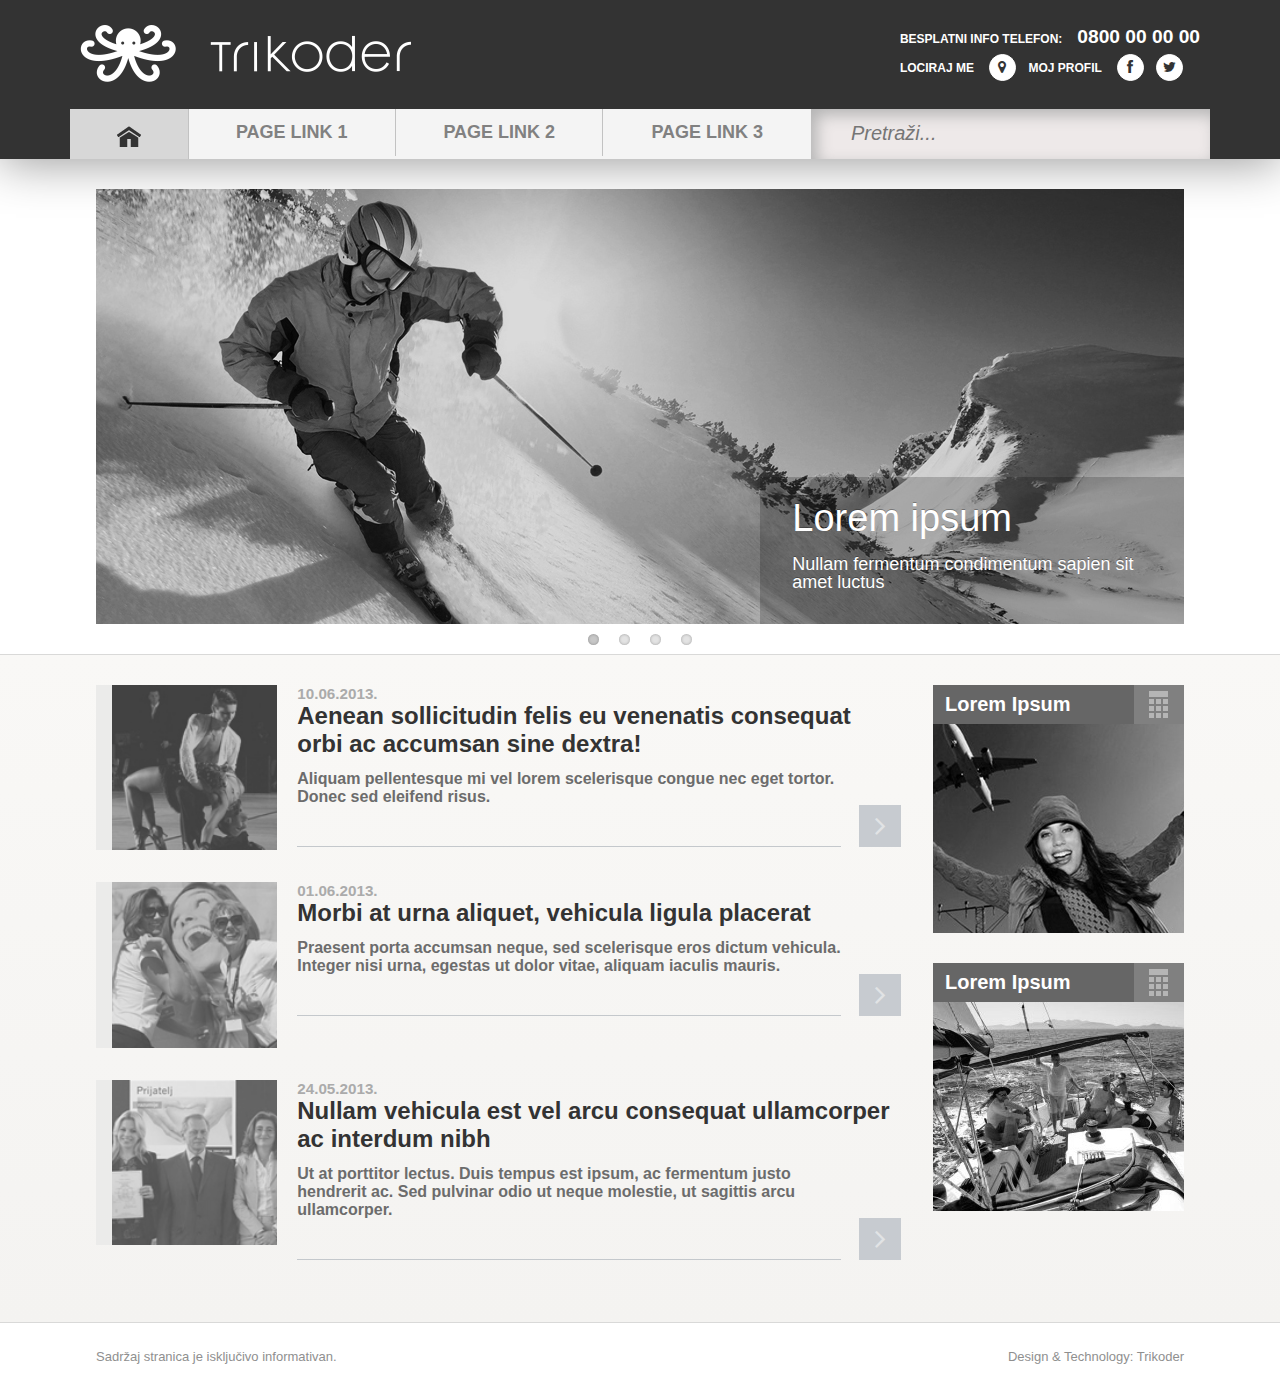
<file: index.html>
﻿<!DOCTYPE html>
<html xmlns="http://www.w3.org/1999/xhtml">
<head>
<meta charset="utf-8"/>
<meta name="viewport" content="width=device-width, initial-scale=1.0, maximum-scale=1.0, user-scalable=0"/>
<!--============================== CSS ================================-->
<!-- Main css-->
<link rel="stylesheet" type="text/css" href="css/style.css" media="screen" />
<!-- Flexslider css-->
<link rel="stylesheet" href="css/flexslider.css" type="text/css">
<!-- Responsive css-->
<link rel="stylesheet" type="text/css" href="css/rwd.css" media="screen" />
<!-- Icon font css-->
<link rel="stylesheet" href="css/font-awesome/css/font-awesome.min.css">
<!--============================== JS ================================-->
<script type="text/javascript" src="http://code.jquery.com/jquery-1.9.1.js"></script>
<!-- Flexslider js -->
<script src="js/jquery.flexslider.js"></script>
</head>

<body>
<div class="swipe">
	<div class="main">
		<div id="sidebar">
			<div class="search">
				<div class="search-inner">
					<input type="text" id="search_input" class="search_input" placeholder="Pretraži..." />
				</div>
			</div>
			<ul>
				<li><a href="index.html">HOME</a></li>
				<li><a href="index.html">PAGE LINK 1</a></li>
				<li><a href="index.html">PAGE LINK 2</a></li>
				<li><a href="index.html">PAGE LINK 3</a></li>
			</ul>
			<div id="swipe-aside">
				<article class="article aside">
					<h1 class="sidebar-title">Lorem Ipsum <a class="sidebar-icon" href=""><i class="icon"></i></a></h1>
					<figure class="sidebar-image">
						<a href="index.html">
							<img src="images/sidebar/img01.jpg" />
						</a>
					</figure>
				</article>
				<article class="article aside">
					<h1 class="sidebar-title">Lorem Ipsum <a class="sidebar-icon" href=""><i class="icon"></i></a></h1>
					<figure class="sidebar-image">
						<a href="index.html">
							<img src="images/sidebar/img02.jpg" />
						</a>
					</figure>
				</article>			
			</div>
		</div>
		<!-- Header -->
		<header class="header">
			<div class="container header-main clearfix">
				<a href="#" data-toggle=".swipe" id="sidebar-toggle">
					<i class="fa fa-bars fa-2x"></i>
				</a>
				<div class="logo">
					<a href="index.html">
						<img src="images/logo.png">
					</a>
				</div>
				<div class="contact-info">
					<h2>BESPLATNI INFO TELEFON:<span class="tel">&nbsp;0800 00 00 00</span></h2>
					<ul>
						<li>
							<span class="social-text">LOCIRAJ ME</span>
							<a class="social-radius" href="lokacija.html"><i class="fa fa-map-marker"></i></a>					
						</li>
						<li>
							<span class="social-text">MOJ PROFIL</span>
							<a class="social-radius" href="https://www.facebook.com/Trikoder" target="_blank"><i class="fa fa-facebook"></i></a>
						</li>
						<li>
							<a class="social-radius" href="https://twitter.com/trikoder" target="_blank"><i class="fa fa-twitter"></i></a>
						</li>
					</ul>
				</div>
				<div class="main-menu">
					<nav id="navigation">
						<ul class="navigationBar">
							<li class="active"><a href="index.html">Home</a></li>
							<li><a href="index.html">PAGE LINK 1</a></li>
							<li><a href="index.html">PAGE LINK 2</a></li>
							<li><a href="index.html">PAGE LINK 3</a></li>
						</ul>
					</nav>
					<div class="search">
						<div class="search-inner">
							<input type="text" id="search_input" class="search_input" placeholder="Pretraži..." />
						</div>
					</div>
				</div>
			</div>
		</header>
		<section id="slider">
			<div class="container wrapper clearfix">
				<div class="flexslider">
				  <ul class="slides">
					<li>
					  <img src="images/slide/slide1.jpg" />
					  <div class="flex-caption">
						<h1 class="flex-title">Lorem ipsum</h1>
						<p>Nullam fermentum condimentum sapien sit amet luctus</p>
					  </div>
					</li>
					<li>
					  <img src="images/slide/slide2.jpg" />
					  <div class="flex-caption">
						<h1 class="flex-title">Lorem ipsum2</h1>
						<p>Nullam fermentum condimentum sapien sit amet luctus</p>
					  </div>
					</li>
					<li>
					  <img src="images/slide/slide3.jpg" />
					  <div class="flex-caption">
						<h1 class="flex-title">Lorem ipsum3</h1>
						<p>Nullam fermentum condimentum sapien sit amet luctus</p>
					  </div>
					</li>
					<li>
					  <img src="images/slide/slide4.jpg" />
					  <div class="flex-caption">
						<h1 class="flex-title">Lorem ipsum4</h1>
						<p>Nullam fermentum condimentum sapien sit amet luctus</p>
					  </div>
					</li>
				  </ul>
				</div>
			</div>
		</section>
		<section id="content">
			<div class="container wrapper clearfix">
				<div class="row">
					<div class="news">
						<article class="article">
							<div class="article-image-wrapper">
								<figure class="article-image">
									<a href="index.html">
										<img src="images/news/img01.jpg" />
									</a>
								</figure>
							</div>
							<div class="article-content">
								<time class="date" datetime="2013-06-10"><h3>10.06.2013.</h3></time>
								<h1 class="article-title"><a href="index.html">Aenean sollicitudin felis eu venenatis consequat orbi ac accumsan sine dextra!</a></h1>
								<p>Aliquam pellentesque mi vel lorem scelerisque congue nec eget tortor. Donec sed eleifend risus.</p>
								<h1 class="article-border"></h1>
								<a href="index.html" class="btn"><i class="fa fa-angle-right fa-3x"></i></a>
							</div>
						</article>
						<article class="article">
							<div class="article-image-wrapper">
								<figure class="article-image">
									<a href="index.html">
										<img src="images/news/img02.jpg" />
									</a>
								</figure>
							</div>
							<div class="article-content">
								<time class="date" datetime="2013-06-01"><h3>01.06.2013.</h3></time>
								<h1 class="article-title"><a href="index.html">Morbi at urna aliquet, vehicula ligula placerat</a></h1>
								<p>Praesent porta accumsan neque, sed scelerisque eros dictum vehicula. Integer nisi urna, egestas ut dolor vitae, aliquam iaculis mauris.</p>
								<h1 class="article-border"></h1>
								<a href="index.html" class="btn"><i class="fa fa-angle-right fa-3x"></i></a>
							</div>
						</article>
						<article class="article">
							<div class="article-image-wrapper">
								<figure class="article-image">
									<a href="index.html">
										<img src="images/news/img03.jpg" />
									</a>
								</figure>
							</div>
							<div class="article-content">
								<time class="date" datetime="2013-05-24"><h3>24.05.2013.</h3></time>
								<h1 class="article-title"><a href="index.html">Nullam vehicula est vel arcu consequat ullamcorper ac interdum nibh</a></h1>
								<p>Ut at porttitor lectus. Duis tempus est ipsum, ac fermentum justo hendrerit ac. Sed pulvinar odio ut neque molestie, ut sagittis arcu ullamcorper.</p>
								<h1 class="article-border"></h1>
								<a href="index.html" class="btn"><i class="fa fa-angle-right fa-3x"></i></a>
							</div>
						</article>
					</div>
					<aside class="sidebar">
						<article class="article aside">
							<h1 class="sidebar-title">Lorem Ipsum <a class="sidebar-icon" href=""><i class="icon"></i></a></h1>
							<figure class="sidebar-image">
								<a href="index.html">
									<img src="images/sidebar/img01.jpg" />
								</a>
							</figure>
						</article>
						<article class="article aside">
							<h1 class="sidebar-title">Lorem Ipsum <a class="sidebar-icon" href=""><i class="icon"></i></a></h1>
							<figure class="sidebar-image">
								<a href="index.html">
									<img src="images/sidebar/img02.jpg" />
								</a>
							</figure>
						</article>
					</aside>
				</div>
			</div>
		</section>
	<footer class="footer">
		<div class="container wrapper clearfix">
			<div class="footer-inner left">
				Sadržaj stranica je isključivo informativan.
			</div>
			<div class="footer-inner right">
				Design & Technology: Trikoder
			</div>
		</div>
	</footer>
	</div>
</div>
<script type="text/javascript">//<![CDATA[ 
    $(window).load(function(){
      $("[data-toggle]").click(function() {
        var toggle_el = $(this).data("toggle");
        $(toggle_el).toggleClass("open-sidebar");
      });
	  $('.flexslider').flexslider({
		directionNav: false
	});
    });//]]>  
</script>
</body>
</html>
</file>
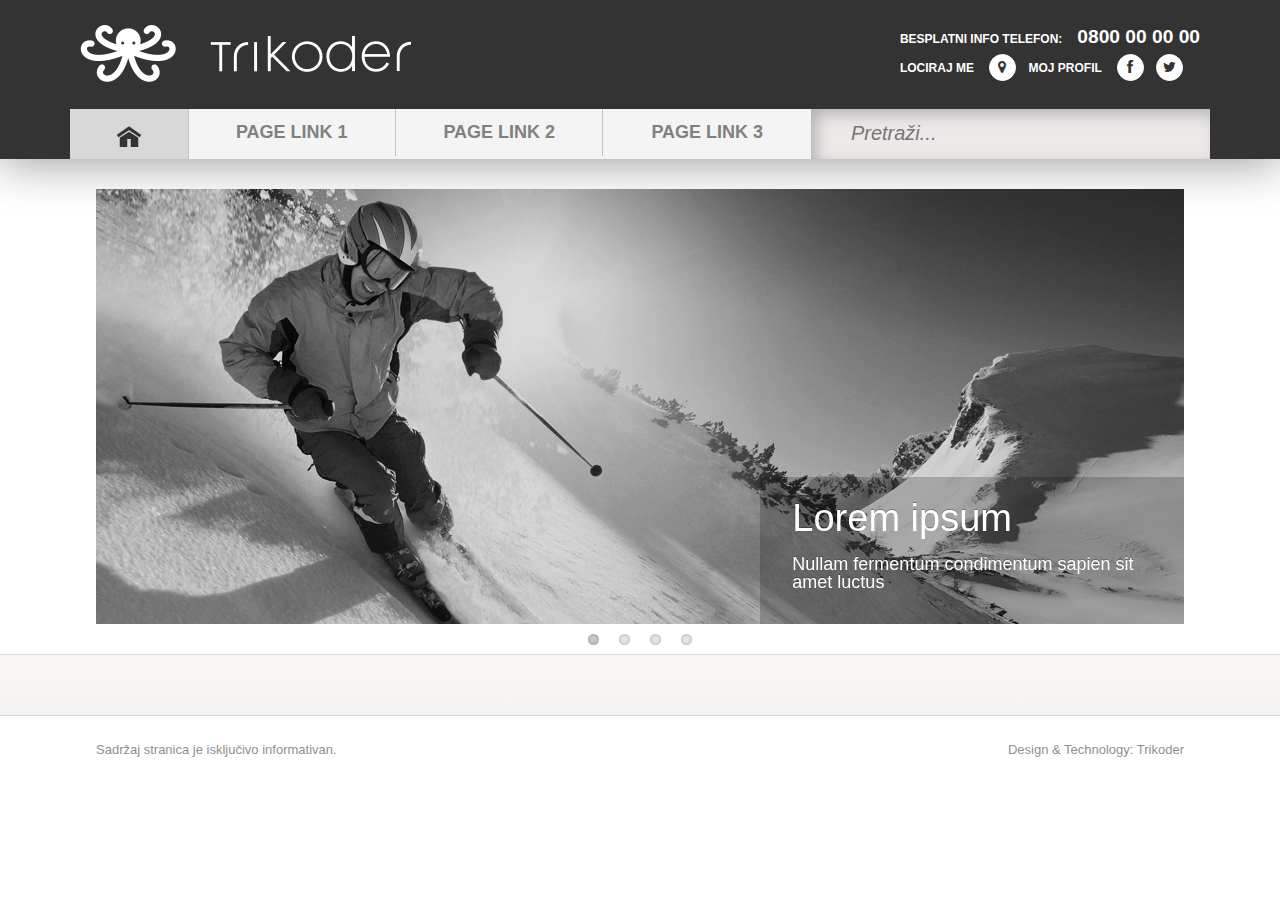
<file: lokacija.html>
﻿<!DOCTYPE html>
<html xmlns="http://www.w3.org/1999/xhtml">
<head>
<meta charset="utf-8"/>
<meta name="viewport" content="width=device-width, initial-scale=1.0, maximum-scale=1.0, user-scalable=0"/>
<!--============================== CSS ================================-->
<!-- Main css-->
<link rel="stylesheet" type="text/css" href="css/style.css" media="screen" />
<!-- Flexslider css-->
<link rel="stylesheet" href="css/flexslider.css" type="text/css">
<!-- Responsive css-->
<link rel="stylesheet" type="text/css" href="css/rwd.css" media="screen" />
<!-- Icon font css-->
<link rel="stylesheet" href="css/font-awesome/css/font-awesome.min.css">
<!--============================== JS ================================-->
<script type="text/javascript" src="http://code.jquery.com/jquery-1.9.1.js"></script>
<!-- Flexslider js -->
<script src="js/jquery.flexslider.js"></script>
<!-- Geolocation js -->
<script src="http://maps.google.com/maps/api/js?sensor=false"></script>
<script>
var x=document.getElementById("demo");
function getLocation()
  {
  if (navigator.geolocation)
    {
    navigator.geolocation.getCurrentPosition(showPosition,showError);
    }
  else{x.innerHTML="Geolocation is not supported by this browser.";}
  }

function showPosition(position)
  {
  lat=position.coords.latitude;
  lon=position.coords.longitude;
  latlon=new google.maps.LatLng(lat, lon)
  mapholder=document.getElementById('mapholder')
  mapholder.style.height='250px';
  mapholder.style.width='500px';

  var myOptions={
  center:latlon,zoom:14,
  mapTypeId:google.maps.MapTypeId.ROADMAP,
  mapTypeControl:false,
  navigationControlOptions:{style:google.maps.NavigationControlStyle.SMALL}
  };
  var map=new google.maps.Map(document.getElementById("mapholder"),myOptions);
  var marker=new google.maps.Marker({position:latlon,map:map,title:"You are here!"});
  }

function showError(error)
  {
  switch(error.code) 
    {
    case error.PERMISSION_DENIED:
      x.innerHTML="User denied the request for Geolocation."
      break;
    case error.POSITION_UNAVAILABLE:
      x.innerHTML="Location information is unavailable."
      break;
    case error.TIMEOUT:
      x.innerHTML="The request to get user location timed out."
      break;
    case error.UNKNOWN_ERROR:
      x.innerHTML="An unknown error occurred."
      break;
    }
  }
</script>
</head>

<body onload="getLocation();">
<div class="swipe">
	<div class="main">
		<div id="sidebar">
			<div class="search">
				<div class="search-inner">
					<input type="text" id="search_input" class="search_input" placeholder="Pretraži..." />
				</div>
			</div>
			<ul>
				<li><a href="index.html">HOME</a></li>
				<li><a href="index.html">PAGE LINK 1</a></li>
				<li><a href="index.html">PAGE LINK 2</a></li>
				<li><a href="index.html">PAGE LINK 3</a></li>
			</ul>
			<div id="swipe-aside">
				<article class="article aside">
					<h1 class="sidebar-title">Lorem Ipsum <a class="sidebar-icon" href=""><i class="icon"></i></a></h1>
					<figure class="sidebar-image">
						<a href="index.html">
							<img src="images/sidebar/img01.jpg" />
						</a>
					</figure>
				</article>
				<article class="article aside">
					<h1 class="sidebar-title">Lorem Ipsum <a class="sidebar-icon" href=""><i class="icon"></i></a></h1>
					<figure class="sidebar-image">
						<a href="index.html">
							<img src="images/sidebar/img02.jpg" />
						</a>
					</figure>
				</article>			
			</div>
		</div>
		<!-- Header -->
		<header class="header">
			<div class="container header-main clearfix">
				<a href="#" data-toggle=".swipe" id="sidebar-toggle">
					<i class="fa fa-bars fa-2x"></i>
				</a>
				<div class="logo">
					<a href="index.html">
						<img src="images/logo.png">
					</a>
				</div>
				<div class="contact-info">
					<h2>BESPLATNI INFO TELEFON:<span class="tel">&nbsp;0800 00 00 00</span></h2>
					<ul>
						<li>
							<span class="social-text">LOCIRAJ ME</span>
							<a class="social-radius" href="lokacija.html"><i class="fa fa-map-marker"></i></a>					
						</li>
						<li>
							<span class="social-text">MOJ PROFIL</span>
							<a class="social-radius" href="https://www.facebook.com/Trikoder" target="_blank"><i class="fa fa-facebook"></i></a>
						</li>
						<li>
							<a class="social-radius" href="https://twitter.com/trikoder" target="_blank"><i class="fa fa-twitter"></i></a>
						</li>
					</ul>
				</div>
				<div class="main-menu">
					<nav id="navigation">
						<ul class="navigationBar">
							<li class="active"><a href="index.html">Home</a></li>
							<li><a href="index.html">PAGE LINK 1</a></li>
							<li><a href="index.html">PAGE LINK 2</a></li>
							<li><a href="index.html">PAGE LINK 3</a></li>
						</ul>
					</nav>
					<div class="search">
						<div class="search-inner">
							<input type="text" id="search_input" class="search_input" placeholder="Pretraži..." />
						</div>
					</div>
				</div>
			</div>
		</header>
		<section id="slider">
			<div class="container wrapper clearfix">
				<div class="flexslider">
				  <ul class="slides">
					<li>
					  <img src="images/slide/slide1.jpg" />
					  <div class="flex-caption">
						<h1 class="flex-title">Lorem ipsum</h1>
						<p>Nullam fermentum condimentum sapien sit amet luctus</p>
					  </div>
					</li>
					<li>
					  <img src="images/slide/slide2.jpg" />
					  <div class="flex-caption">
						<h1 class="flex-title">Lorem ipsum2</h1>
						<p>Nullam fermentum condimentum sapien sit amet luctus</p>
					  </div>
					</li>
					<li>
					  <img src="images/slide/slide3.jpg" />
					  <div class="flex-caption">
						<h1 class="flex-title">Lorem ipsum3</h1>
						<p>Nullam fermentum condimentum sapien sit amet luctus</p>
					  </div>
					</li>
					<li>
					  <img src="images/slide/slide4.jpg" />
					  <div class="flex-caption">
						<h1 class="flex-title">Lorem ipsum4</h1>
						<p>Nullam fermentum condimentum sapien sit amet luctus</p>
					  </div>
					</li>
				  </ul>
				</div>
			</div>
		</section>
		<section id="content">
			<div class="container wrapper clearfix">
				<div id="mapholder" style="width:100%"></div>
			</div>
		</section>
		
	<footer class="footer">
		<div class="container wrapper clearfix">
			<div class="footer-inner left">
				Sadržaj stranica je isključivo informativan.
			</div>
			<div class="footer-inner right">
				Design & Technology: Trikoder
			</div>
		</div>
	</footer>
	</div>
</div>
<script type="text/javascript">//<![CDATA[ 
    $(window).load(function(){
      $("[data-toggle]").click(function() {
        var toggle_el = $(this).data("toggle");
        $(toggle_el).toggleClass("open-sidebar");
      });
	  $('.flexslider').flexslider({
		directionNav: false
	});
    });//]]>  
</script>
</body>
</html>
</file>
<file: css/style.css>
html, body, div, span, applet, object, iframe, h1, h2, h3, h4, h5, h6, p, blockquote, pre, a, abbr, acronym, address, big, cite, code, del, dfn, em, font, img, ins, kbd, q, s, samp, small, strike, strong, sub, sup, tt, var, b, u, i, center, dl, dt, dd, ol, ul, li, fieldset, form, label, legend, table, caption, tbody, tfoot, thead, tr, th, td { 
    margin: 0; padding: 0; border: 0; outline: 0; vertical-align: baseline; background: transparent; 
}


ol, ul {  list-style: none; }

a, a:link, a:visited, a:hover, a:active, a:focus {
text-decoration: none;
outline: none;
color:#333333;
}



body {
	height: 100%;
	font-size: 10px;
	font-family: 'Open Sans', sans-serif;
	font-weight: 400;
	color: #8f8f8f;
}

h1 {
	color:#333333;
}
/******************** Header (logo,contact info) ********************/
.header {
	position: relative;
	height:auto;
	background:#333;
	box-shadow: 0 4px 45px 0px #9B9B9B;
	-moz-box-shadow: 0 4px 45px 0px #9B9B9B;
	-webkit-box-shadow: 0 4px 45px 0px #9B9B9B;
}
.container {
	margin: 0 auto;
}
.container.header-main {
	height:auto;
	position:relative;
}
.clearfix:after {
	clear: both;
	content: ' ';
	display: block;
	font-size: 0;
	height: 0;
	line-height: 0;
	visibility: hidden;
	width: 0;
}
.container.wrapper {
}
.logo {
	float: left;
	padding: 2.5em 0 0 1em;
}
.contact-info {
	float: right;
	padding: 2em 1em 0 0;
}
.contact-info h2 {
	color:#fff;
	font-size:1.2em;
	font-weight: 600;
	padding: 0.5em 0 0.5em 0;
}
.contact-info h2 .tel {
	font-size:1.6em;
}
.contact-info h2 span {
	padding:0 0 0 0.5em;
}
.contact-info ul li {
	padding-right: 1em;
	vertical-align: top;
	display: inline;
}
.contact-info ul li .social-text {
	font-size:1.2em;
	color:#fff;
	font-weight: 600;
	padding: 0 1em 0 0;
}
.contact-info ul li .social-radius {
	display: inline-block;
	font-size: 14px;
	width: 25px;
	height: 25px;
	line-height: 25px;
	text-align: center;
	background: #fff;
	border-radius: 50%;
	border: 1px solid #fff;
	color: #333;
	-webkit-transition: none;
	transition: none;
}
/******************** Swipe content ********************/
.swipe {
    position: relative;
    height: 100%;
    width: 100%;
    left: 0;
    -webkit-transition:  left 0.4s ease-in-out;
    -moz-transition:  left 0.4s ease-in-out;
    -ms-transition:  left 0.4s ease-in-out;
    -o-transition:  left 0.4s ease-in-out;
    transition:  left 0.4s ease-in-out;
}
.swipe.open-sidebar {
    left: 240px;
}
#sidebar {
    position: absolute;
    left: -240px;
    background: #d7d7d7;
    width: 240px;
    height: 100%;
    box-sizing: border-box;
}
#sidebar ul {
	float: left;
	width: 100%;
    margin: 0;
    padding: 0;
    list-style: none;
}
#sidebar ul li {
    margin: 0;
}
#sidebar ul li a {
	display: block;
	padding: 1em 2em;
	font-size: 1.8em;
	font-weight: 600;
	text-transform: uppercase;
	color: #818181;
	border-bottom: 1px solid #818181;
    -webkit-transition:  background 0.3s ease-in-out;
    -moz-transition:  background 0.3s ease-in-out;
    -ms-transition:  background 0.3s ease-in-out;
    -o-transition:  background 0.3s ease-in-out;
    transition:  background 0.3s ease-in-out;
}
#sidebar ul li:hover a {
    background: #818181;
	color:#fff;
 }
#sidebar-toggle {
	display: block;
	position: relative;
	float: left;
	margin: 1.5em 2em 0 0;
	padding: 1em;
	background: #d7d7d7;
	border-radius: 3px;
}
#swipe-aside {
	float:left;
	padding:2em;
	
}
#swipe-aside .article.aside {
	margin: 0 0 2em 0;
}
/******************** Navigation ********************/
.main-menu {
	float: left;
	width: 100%;
	margin: 2.5em 0 0 0;
}
#navigation {
	float: left;
	width: 65%;
	background: #F4F4F4;
}
.navigationBar {
	float: left;
	width: 100%;
}
.navigationBar li {
	position: relative;
	display: block;
	float: left;
	width: 28%;
	height: 5em;
	text-align: center;
}
.navigationBar li:first-child { width: 16%;}
.navigationBar li a {
	display: block;
	padding: 0.72em 0;
	font-size: 1.8em;
	font-family: 'Open Sans',"Segoe UI Semibold","Segoe UI",Arial,Tahoma,sans-serif;
	font-weight: 600;
	text-transform: uppercase;	
	border-right:1px solid #c2c2c2;
	color: #818181;
}
.navigationBar li:first-child a { 
	padding: 0;
	background-image: url(../images/home.png);
	background-position: center .95em;
	background-repeat: no-repeat;
	text-indent: -99999px;
	height: 100%;
}
.navigationBar li:last-child a { border:none;}
.navigationBar li.active {
	background:#d7d7d7;
}
.navigationBar li:hover {
	background:#d7d7d7;
}
/******************** Search ********************/
.search {
	float:left; 
	width:35%;
	height: 5em;
	background:#eee9e9;
	-moz-box-shadow:    inset 6px 6px 15px #B4B4B4;
	-webkit-box-shadow: inset 6px 6px 15px #B4B4B4;
	box-shadow: 		inset 6px 6px 15px #B4B4B4;
}
.search-inner {
	width:90%;
	padding:0 0 0 10%;
}
.search input {
	position:relative;
	width: 100%;
	background: transparent;
	border: none;
	padding: 0.65em 0 0.62em 0;
	margin: 0;
	font-size: 2em;
	font-style: italic;
}
.search input:focus {
	outline: none !important;
}
/******************** Content ********************/
#slider {
	padding: 3em 0;
	border-bottom:1px solid #d9d9d8;
}
#content {
	position:relative;
	width:100%;
	background-image: -webkit-gradient(
	linear,
	left top,
	left bottom,
	color-stop(0, #F9F8F6),
	color-stop(1, #F4F3F1)
	);
	background-image: -o-linear-gradient(bottom, #F9F8F6 0%, #F4F3F1 100%);
	background-image: -moz-linear-gradient(bottom, #F9F8F6 0%, #F4F3F1 100%);
	background-image: -webkit-linear-gradient(bottom, #F9F8F6 0%, #F4F3F1 100%);
	background-image: -ms-linear-gradient(bottom, #F9F8F6 0%, #F4F3F1 100%);
	background-image: linear-gradient(to bottom, #F9F8F6 0%, #F4F3F1 100%);
	padding: 3em 0;
	border-bottom:1px solid #d9d9d8;
}
#mapholder {width:100% !important;}
.news {
	position:relative;
	float: left;
	margin: 0;
	padding: 0;
	width: 74%;
}
.article {
	margin: 0 0 3em 0;
	display: inline-block;
}
.article.aside {
	float:right;
	margin: 0 0 3em 3em;
}
.article-image-wrapper {
	float:left;
	width: 25%;
}
.article-image {
	position: relative;
	height: auto;
	margin: 0 2em 0 0;
	padding: 0 0 0 1.6em;
	background:#ebebea;
}
.article-image a {
	display: block;
	position: relative;
}
.article-image img {
	height: auto;
	width: 100%;
	vertical-align: middle;
	filter: url("data:image/svg+xml;utf8,<svg xmlns=\'http://www.w3.org/2000/svg\'><filter id=\'grayscale\'><feColorMatrix type=\'matrix\' values=\'0.3333 0.3333 0.3333 0 0 0.3333 0.3333 0.3333 0 0 0.3333 0.3333 0.3333 0 0 0 0 0 1 0\'/></filter></svg>#grayscale"); /* Firefox 3.5+ */
	filter: gray; /* IE6-9 */
	-webkit-filter: grayscale(100%); /* Chrome 19+ & Safari 6+ */
}
.article-image img:hover {
	filter: none;
	-webkit-filter: grayscale(0%);
}
.article-content {
	position:relative;
	float: left;
	width: 75%;
}
.date {
	float: left;
	width: 100%;
	font-size:1.3em;
	color:#ababab;
}
.article-title {
	float: left;
	width: 100%;
	padding: 0 0 0.5em 0;
	font-size: 2.4em;
	font-weight: 600;
}
.article-content p {
	float: left;
	width: 90%;
	color:#6c6c6c;
	font-size:1.6em;
	font-weight: 600;
}
.article-border {
	float:left;
	width: 90%;
	border-bottom: 1px solid #c4c8cc;
	padding:2em 0 0 0;
}
.article-content .btn {
	position:absolute;
	bottom: 0;
	right: 0;
	padding: 0.6em 1.55em;
	background: #c7cbd0;
}
.article-content .fa {
	color:#e1e3e5;
}
/******************** Sidebar ********************/
.sidebar {
	float:left;
	width: 26%;
}
.sidebar-title {
	position:relative;
	font-size:2em;
	font-weight:600;
	background:#666666;
	color: #fff;
	padding: 0.4em 0 0.4em 0.6em;
}
.sidebar-icon {
	position: absolute;
	right: 0;
	top: 0;
	width: 20%;
	height: 100%;
	line-height: 25px;
	text-align: center;
	background: #808080;
}
.sidebar-icon .icon {
	display: inline-block;
	background:url(../images/sidebar-icon.png)center no-repeat;
	width:100%;
	height:100%;
}
.sidebar-image {
	width:100%;
	padding: 0;
	margin: 0;
}
.sidebar-image a {
	display: block;
	position: relative;
}
.sidebar-image img {
	height: auto;
	width: 100%;
	vertical-align: middle;
}

/******************** Footer ********************/
.footer-inner {
	float:left;
	width:50%;	
	font-size: 1.3em;
	padding:2em 0 1em 0;
}
.footer-inner.left {
	text-align:left;
}
.footer-inner.right {
	text-align:right;
}
</file>
<file: css/rwd.css>
@media only screen and (min-width: 1161px) {
.container.wrapper {width: 108.8em;}
.container {width: 114em;}
}
/* ================= Tablet 960px - 1160px ================= */
@media only screen and (min-width: 960px) and (max-width: 1160px) {
body {font-size:9px;}
.container {padding: 0 2em 0 2em;}
}
/* ================= iPads (portrait and landscape) 1024px ================= */
@media only screen and (max-width: 1024px) {
.contact-info {padding: 2em 0 2em 0;}
.logo {padding: 2.5em 0 2em 0;}
}
/* ================= Tablet (Portrait) 768px - 959px ================= */
@media only screen and (min-width: 768px) and (max-width: 959px) {
body {font-size:9px;}
.container {padding: 0 2em 0 2em;}
}

@media only screen and (min-width: 800px) {
#sidebar-toggle {display:none;}
}
@media only screen and (max-width: 800px) {
.search {width: 100%;}
.main-menu {display:none;}
#sidebar-toggle {display:visible;}
.flex-caption {width:94% !important;}
}
/* ================= Mobile (Portrait) < 767px ================= */
@media only screen and (max-width: 767px) {
body {font-size:9px;}
.container {padding: 0 2em 0 2em;}
.logo {padding: 2.5em 0 0 0; width: 100%; text-align: center;}
.contact-info {width: 100%;text-align: center;}
.sidebar {display:none;}
.news {width: 100%;}
.flex-title {font-size:2.5em; padding:0 0 0.3em 0;}
.flex-caption p {font-size:1.5em; padding:0 0 0.3em 0;}
}
/* ================= Mobile (Portrait) 480px - 767px  ================= */
@media only screen and (min-width: 480px) and (max-width: 767px) {
body {font-size:9px;}
.article-image-wrapper {width: 35%;}
.article-content {width: 65%;}
.logo {padding: 0;}
}
@media only screen and (max-width: 600px) {
.footer-inner{width:100%;}
.footer-inner.left,.footer-inner.right {text-align:center;}
}
@media only screen and (max-width: 369px) {
.logo img {width: 100%;}
.article {padding: 0 1em 0 1em;}
.article-image-wrapper {width: 100%;}
.article-content {width: 100%;}
.article-image {margin: 0 0 1em 0;}
}
/* ================= Mobile (Portrait) 317px  ================= */
@media only screen and (max-width: 317px) {
body {font-size:9px;}
.contact-info h2 {font-size:1em;}
.contact-info ul li .social-text {font-size:1em;}
.article {padding: 0;}
}
</file>
